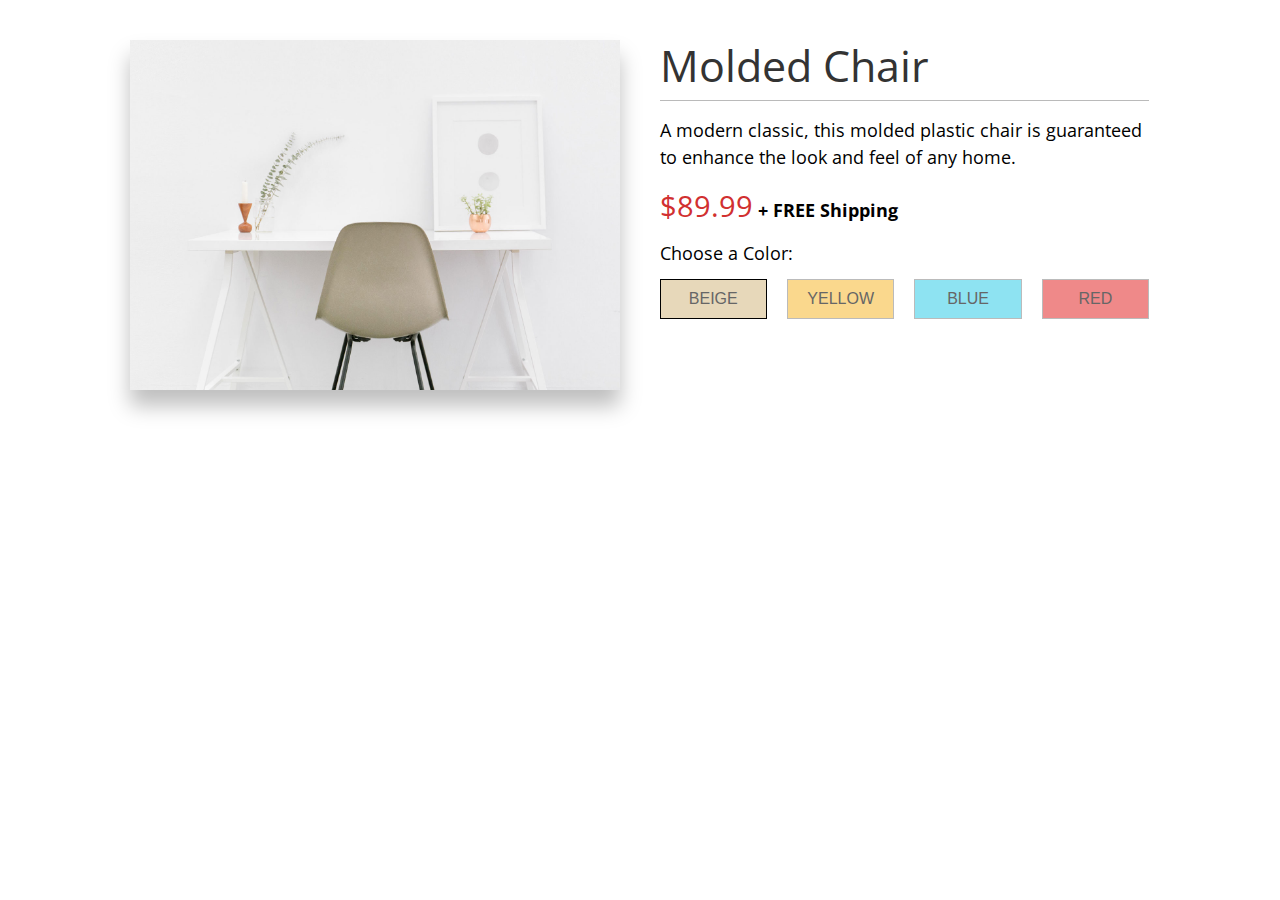
<file: index.html>
<!DOCTYPE html>
<html lang="en">
<head>
	<meta charset="UTF-8">
	<meta name="viewport" content="width=device-width, initial-scale=1">
	<title>Product Color Selector</title>
	<link rel="preconnect" href="https://fonts.googleapis.com"> 
	<link rel="preconnect" href="https://fonts.gstatic.com" crossorigin> 
	<link href="https://fonts.googleapis.com/css2?family=Open+Sans:wght@400;700&display=swap" rel="stylesheet">
	<link rel="stylesheet" href="css/main.css">
	
</head>	
	
<body>

	<main>
		<div class="col info">
			<h1>Molded Chair</h1>
			<p>A modern classic, this molded plastic chair is guaranteed to enhance the look and feel of any home.</p>
			<p>
				<span class="price">$89.99</span>
				<span class="free-shipping">+ FREE Shipping</span>
			</p>
			<p class="choose-color">Choose a Color:</p>
			<div class="color-swatches">
				<button class="swatch selected" id="beige" >Beige</button>
				<button class="swatch" id="yellow"name="1">Yellow</button>
				<button class="swatch" id="blue"name="2">Blue</button>
				<button class="swatch" id="red"name="3">Red</button>
				<!--<button class="swatch" id="showname" onclick="displayName()">showname</button> -->

			</div>
		</div>
		<div class="col photo">
			<img id="product-photo" src="img/chair-beige.jpg">
		</div>
	</main>

	<script src="js/product-chooser.js">
		// all below has been imported no from product-chooser.js
		

        // const productPhoto = document.getElementById('product-photo');
        // const priceSpan = document.querySelector('.price');
        // // use querySelectorAll() to get ALL the buttons; the result is an array of DOM elems 
        // const btnsArr = document.querySelectorAll('.color-swatches button');
		// // loop btnsArr, assigning click event listener to each btn; in this way we make each btn call the func:
		// for(let i = 0; i< btnsArr.length; i++){
		// 	// btnsArr[i].addEventListener('click', changeColor)
		// 	btnsArr[i].addEventListener('mouseover', changeColor)
		// }
        // const prices = ["$49.50", "$79.88", "$67.25", "$110", '$12.99', '$123.66', '$56.50', '$33.23', '$99.22', '$69.59'];

        // function changeColor() {
        // productPhoto.src = "img/chair-" + this.id + ".jpg";
        // let r = Math.floor(Math.random() * prices.length);
        // priceSpan.textContent = prices[r];
        // }


		
		
 	</script>

	
	
</body>
</html>
</file>
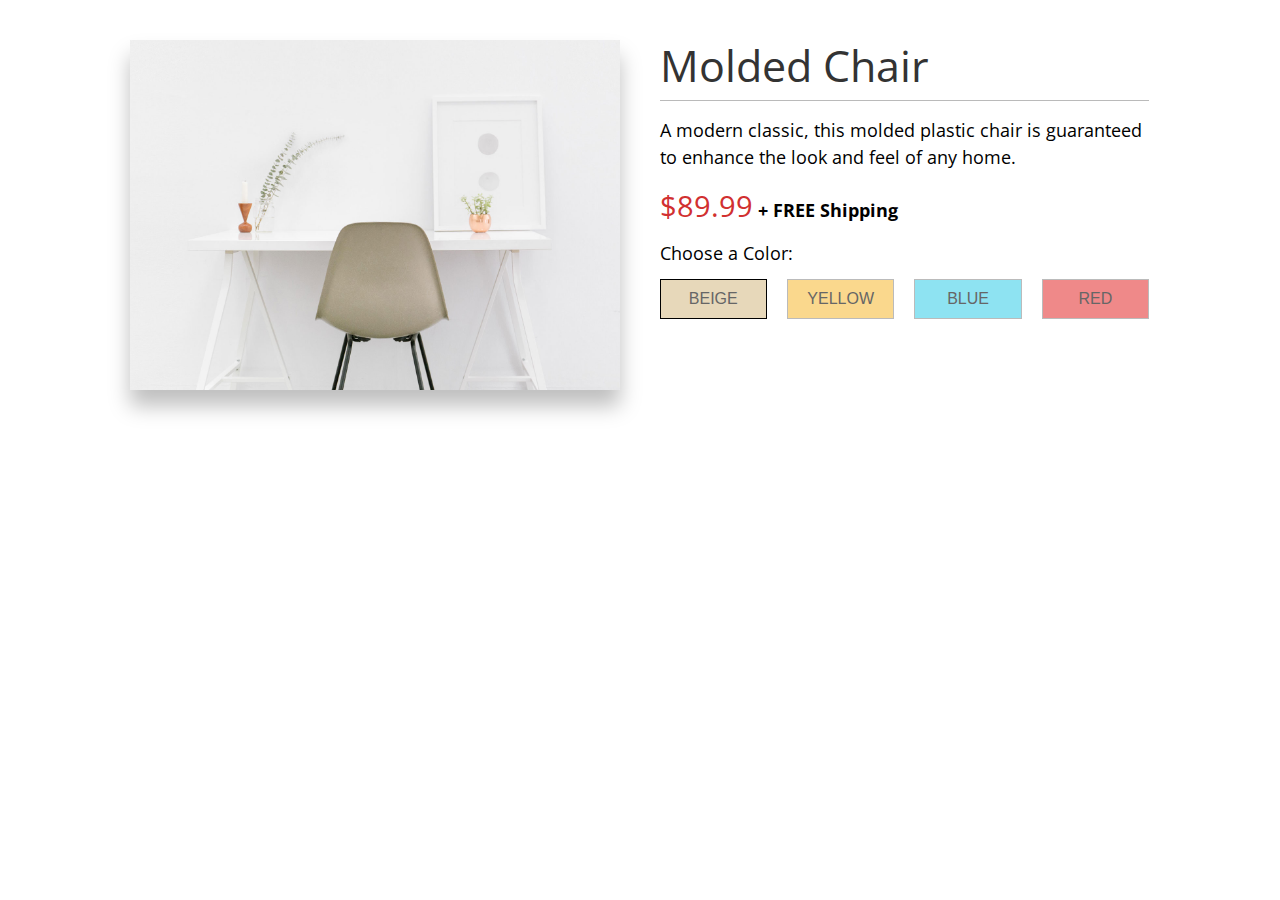
<file: product-loop.html>
<!DOCTYPE html>
<html lang="en">
<head>
	<meta charset="UTF-8">
	<meta name="viewport" content="width=device-width, initial-scale=1">
	<title>Product Color Selector</title>
	<link rel="preconnect" href="https://fonts.googleapis.com"> 
	<link rel="preconnect" href="https://fonts.gstatic.com" crossorigin> 
	<link href="https://fonts.googleapis.com/css2?family=Open+Sans:wght@400;700&display=swap" rel="stylesheet">
	<link rel="stylesheet" href="css/main.css">
	
</head>	
	
<body>

	<main>
		<div class="col info">
			<h1>Molded Chair</h1>
			<p>A modern classic, this molded plastic chair is guaranteed to enhance the look and feel of any home.</p>
			<p>
				<span class="price">$89.99</span>
				<span class="free-shipping">+ FREE Shipping</span>
			</p>
			<p class="choose-color">Choose a Color:</p>
			<div class="color-swatches">
				<button class="swatch selected" id="beige" >Beige</button>
				<button class="swatch" id="yellow"name="1">Yellow</button>
				<button class="swatch" id="blue"name="2">Blue</button>
				<button class="swatch" id="red"name="3">Red</button>
				<!--<button class="swatch" id="showname" onclick="displayName()">showname</button> -->

			</div>
		</div>
		<div class="col photo">
			<img id="product-photo" src="img/chair-beige.jpg">
		</div>
	</main>

	<script src="js/product-chooser.js">
		// all below has been imported no from product-chooser.js
		

        // const productPhoto = document.getElementById('product-photo');
        // const priceSpan = document.querySelector('.price');
        // // use querySelectorAll() to get ALL the buttons; the result is an array of DOM elems 
        // const btnsArr = document.querySelectorAll('.color-swatches button');
		// // loop btnsArr, assigning click event listener to each btn; in this way we make each btn call the func:
		// for(let i = 0; i< btnsArr.length; i++){
		// 	// btnsArr[i].addEventListener('click', changeColor)
		// 	btnsArr[i].addEventListener('mouseover', changeColor)
		// }
        // const prices = ["$49.50", "$79.88", "$67.25", "$110", '$12.99', '$123.66', '$56.50', '$33.23', '$99.22', '$69.59'];

        // function changeColor() {
        // productPhoto.src = "img/chair-" + this.id + ".jpg";
        // let r = Math.floor(Math.random() * prices.length);
        // priceSpan.textContent = prices[r];
        // }


		
		
 	</script>

	
	
</body>
</html>
</file>
<file: css/main.css>
*, *::before, *::after { box-sizing: border-box; }
body {
	margin: 0;
	padding: 20px 20px 40px;
	font-family: 'Open Sans', sans-serif;
}
h1 {
	font-size: 2.4rem;
	line-height: 1.2;
	font-weight: 400;
	color: #333;
	margin: 0;
	margin-bottom: 1rem;
	border-bottom: 1px solid #bababa;
	padding-bottom: .5rem;
}
p {
	font-size: 1.125rem;
	line-height: 1.5;
	margin: 0;
	margin-bottom: .8rem;
}
.price {
	color: #d13030;
	font-size: 1.8rem;
}
.free-shipping {
	font-weight: 700;
	white-space: nowrap;
}
.color-swatches {
	margin-bottom: 1.5rem;
	display: flex;
}
.swatch {
	border: 1px solid #bbb;
	font-size: .85rem;
	flex-basis: 25%;
	padding: 10px;
	margin: 0;
	cursor: pointer;
	text-transform: uppercase;
	color: #666;
	text-align: center;
}
.swatch:not(:last-child) {
	margin-right: 10px;
}
.swatch#beige {
	background-color: #e7d8ba;
}
.swatch#yellow {
	background-color: #fad88d;
}
.swatch#blue {
	background-color: #8ee3f2;
}
.swatch#red {
	background-color: #ef8989;
}
#product-photo {
	width: 100%;
	box-shadow: 0 16px 20px 0 #bfbfbf;
}
.selected {
	border-color: #000;
}
@media (min-width: 400px) {
	.swatch {
		font-size: 1rem;
	}
	.swatch:not(:last-child) {
		margin-right: 20px;
	}
}
@media (min-width: 900px) {
	body {
		padding: 40px;
		max-width: 1100px;
		margin: auto;
	}
	h1 {
		font-size: 2.7rem;
	}
	main {
		display: flex;
	}
	.col {
		flex-basis: 48%;
	}
	.photo {
		order: -1;
		margin-right: 40px;
	}
}
</file>
